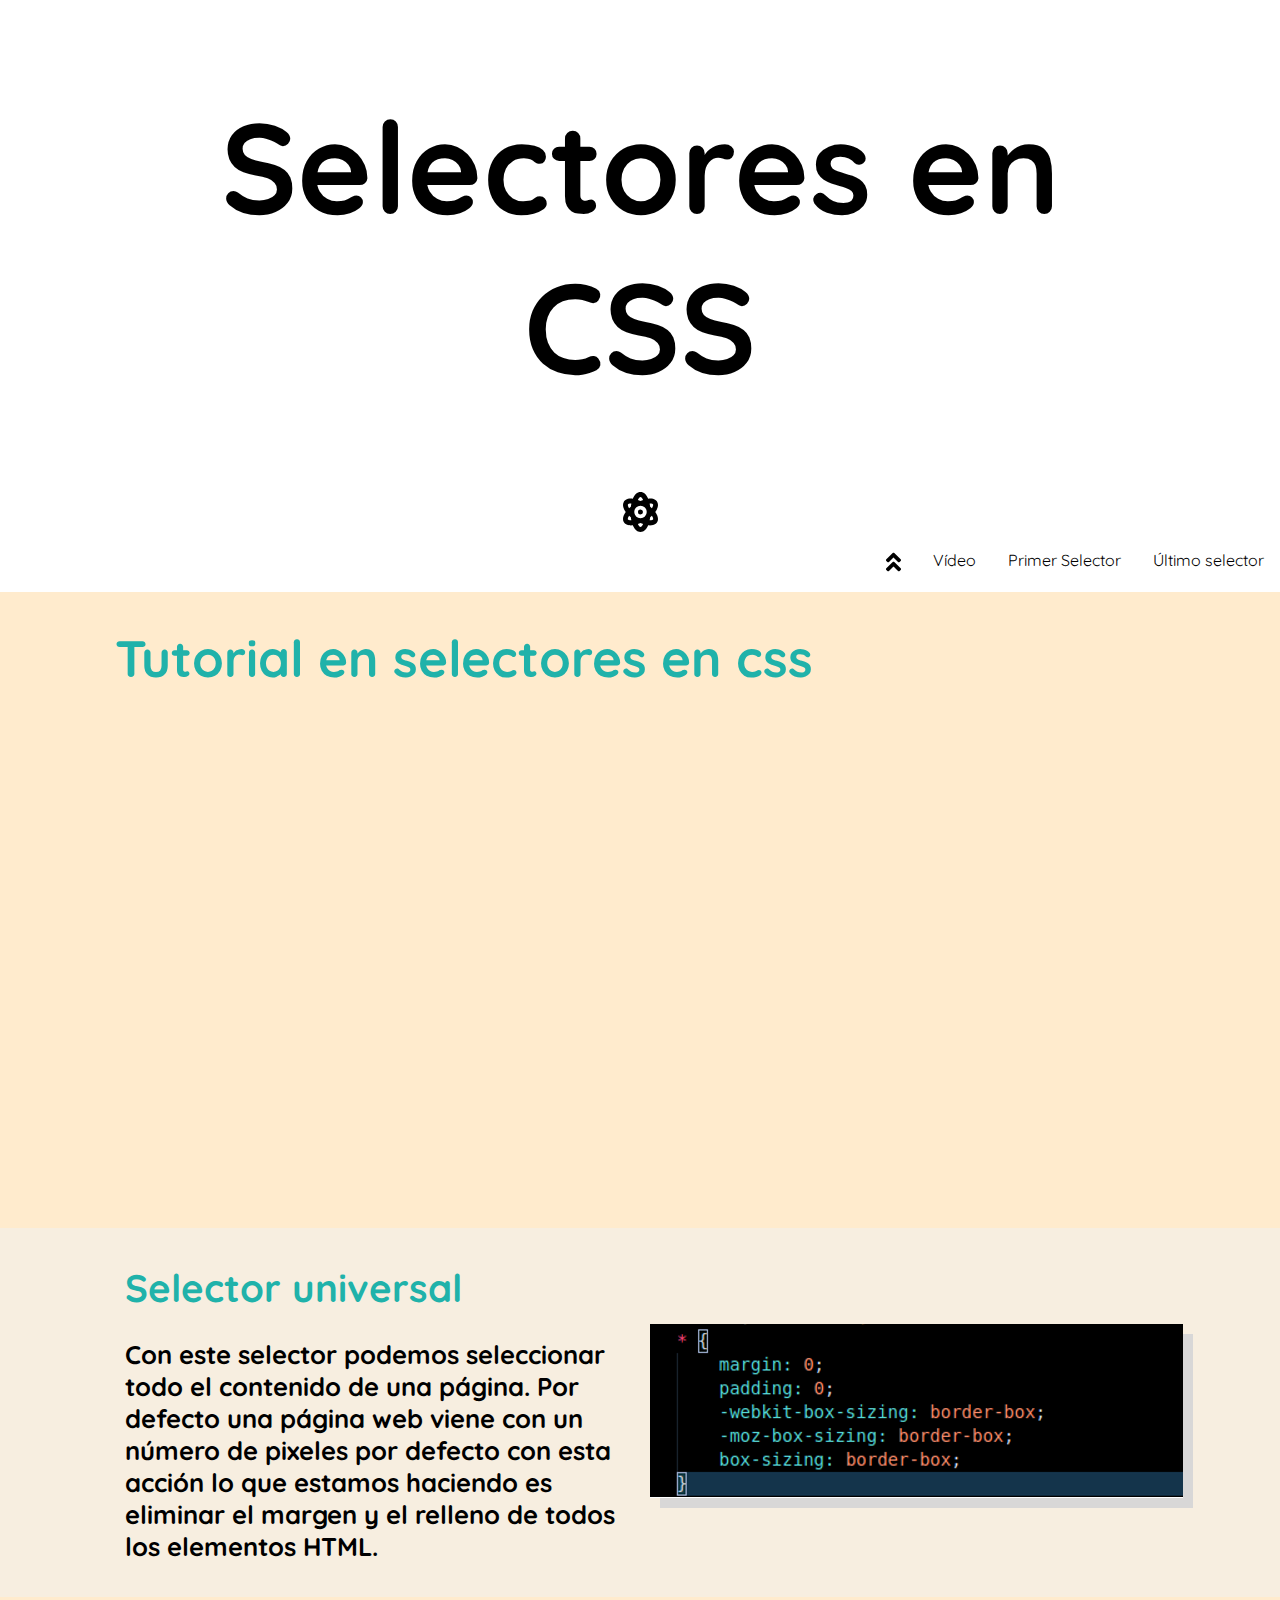
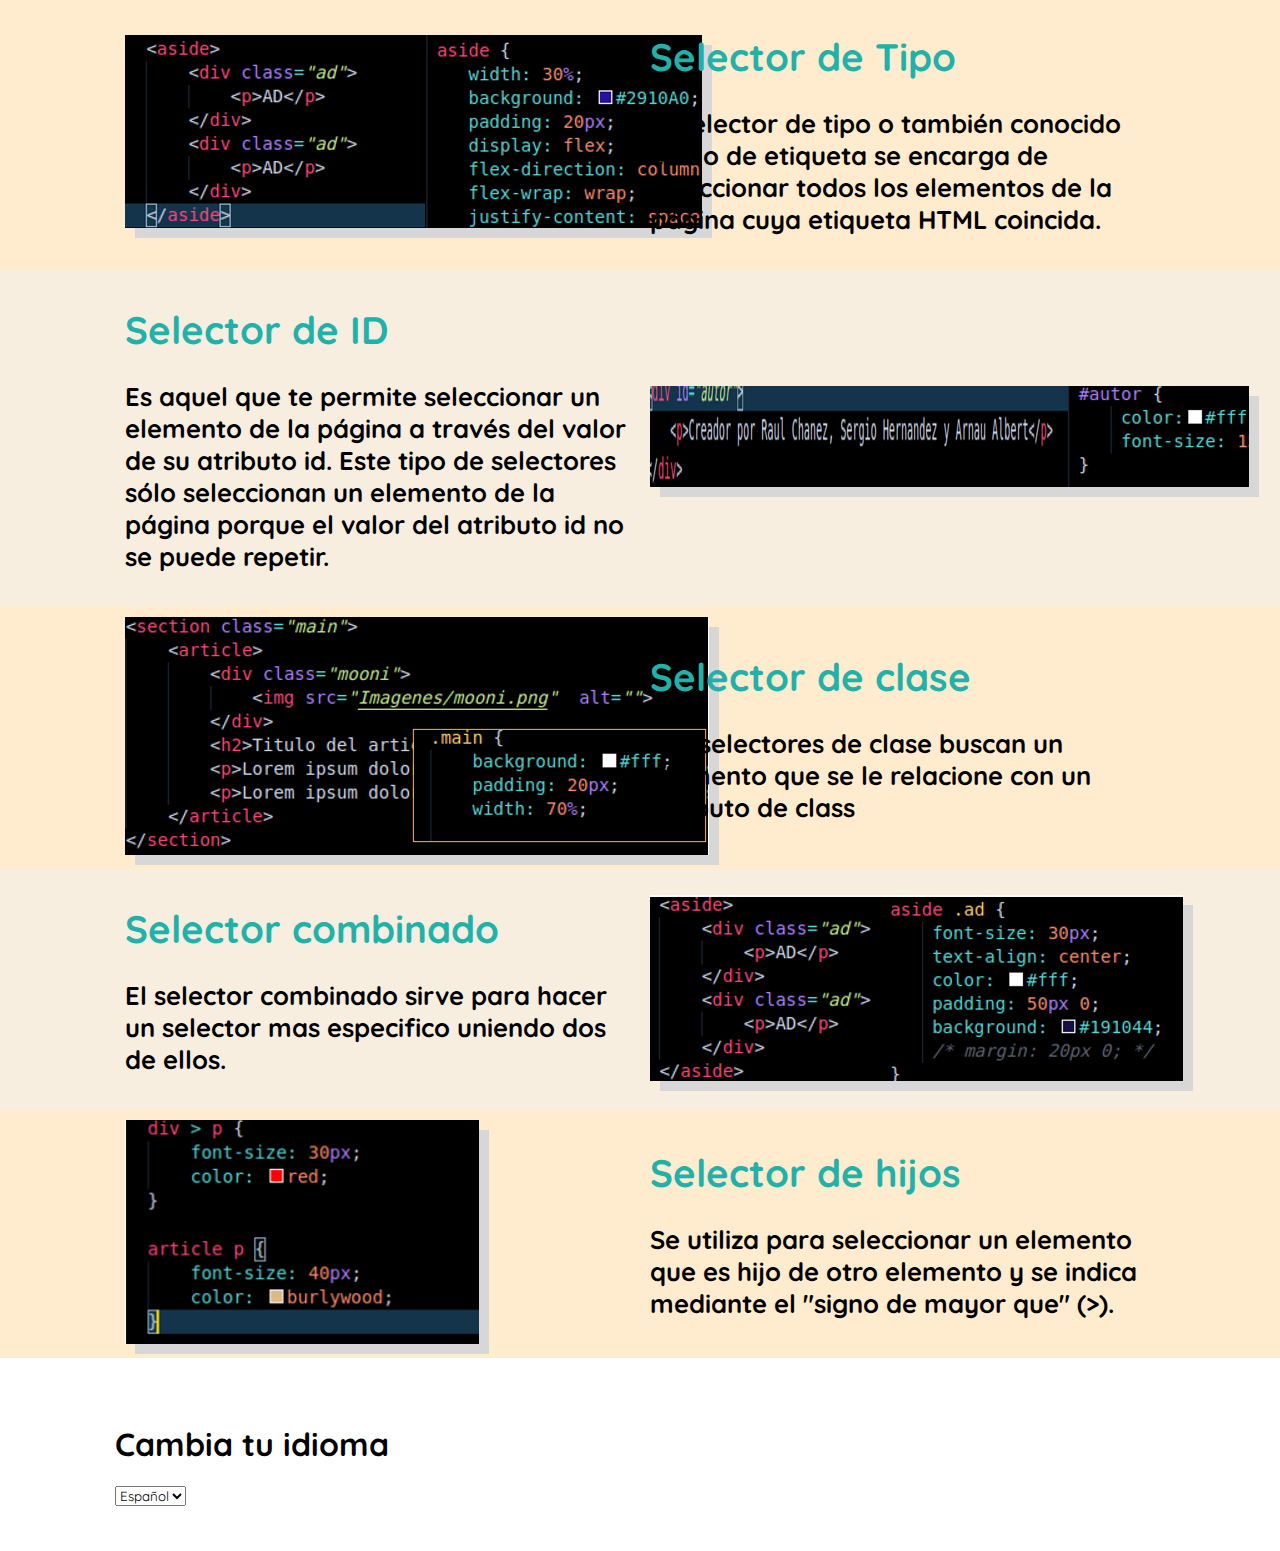
<file: index.html>
<!DOCTYPE html>
<html lang="en">

<head>
    <meta charset="UTF-8">
    <meta http-equiv="X-UA-Compatible" content="IE=edge">
    <meta name="viewport" content="width=device-width, initial-scale=1.0">
    <link rel="stylesheet" href="./css/styles.css" />
    <link href="https://fonts.googleapis.com/css2?family=Quicksand:wght@300&display=swap" rel="stylesheet">
    <title>EVA</title>
    <script src="./js/codigo.js">
    </script>
    <link rel="icon" href="./fontawesome/svgs/solid/exclamation-triangle.svg">


</head>

<body>
    <div id="header" class="row relleno-lat">
        <div>
            <h1>Selectores en CSS</h1>
            <img src="./fontawesome/svgs/solid/atom.svg" alt="Imágen del apartado header">
        </div>

    </div>
    <ul>
        <li><a href="#section-7">Último selector</a></li>
        <li><a href="#section-2">Primer Selector</a></li>
        <li><a href="#section-1">Vídeo</a></li>
        <li>
            <a href="#header"><img src="./fontawesome/svgs/solid/angle-double-up.svg" alt="icono"></a>
        </li>
    </ul>
    <div class="row relleno-lat flex" id="section-1">
        <div class="column-1">
            <h1>Tutorial en selectores en css</h1>

            <iframe width="100%" height="100%" src="https://www.youtube.com/embed/l1mER1bV0N0" title="YouTube video player" frameborder="0" allow="accelerometer; autoplay; clipboard-write; encrypted-media; gyroscope; picture-in-picture" allowfullscreen></iframe>

        </div>

    </div>


    <div class="row relleno-lat flex" id="section-2">
        <div class="column-2 relleno-col">
            <h1>Selector universal </h1>
            <h3>Con este selector podemos seleccionar todo el contenido de una página. Por defecto una página web viene con un número de pixeles por defecto con esta acción lo que estamos haciendo es eliminar el margen y el relleno de todos los elementos
                HTML.
            </h3>

        </div>

        <div class="column-2 relleno-col">
            <img src="./img/Imágen Sección 2.PNG" alt="Imágen de la seccion-2">
        </div>
    </div>
    <div class="row relleno-lat flex" id="section-3">
        <div class="column-2 relleno-col">
            <img src="./img/Imágen Sección 3.PNG" alt="Imágen de la seccion-3">
        </div>
        <div class="column-2 relleno-col">
            <h1>Selector de Tipo</h1>

            <h3>
                El selector de tipo o también conocido como de etiqueta se encarga de seleccionar todos los elementos de la página cuya etiqueta HTML coincida.
            </h3>
        </div>

    </div>


    <div class="row relleno-lat flex" id="section-4">
        <div class="column-2 relleno-col">
            <h1>Selector de ID
            </h1>
            <h3>Es aquel que te permite seleccionar un elemento de la página a través del valor de su atributo id. Este tipo de selectores sólo seleccionan un elemento de la página porque el valor del atributo id no se puede repetir.
            </h3>
        </div>
        <div class="column-2 relleno-col">
            <img src="./img/Imágen Sección 4.PNG" alt="Imágen de la seccion-4">
        </div>
    </div>


    <div class="row relleno-lat flex" id="section-5">
        <div class="column-2 relleno-col">
            <img src="./img/Imágen Sección 5.PNG" alt="Imágen de la seccion-5">
        </div>
        <div class="column-2 relleno-col">
            <h1>Selector de clase
            </h1>
            <h3>Los selectores de clase buscan un elemento que se le relacione con un atributo de class
            </h3>
        </div>

    </div>
    <div class="row relleno-lat flex" id="section-6">
        <div class="column-2 relleno-col">
            <h1>Selector combinado
            </h1>
            <h3>El selector combinado sirve para hacer un selector mas especifico uniendo dos de ellos.

            </h3>
        </div>

        <div class="column-2 relleno-col">
            <img src="./img/Imágen Sección 6.PNG" alt="Imágen de la seccion-6">
        </div>
    </div>
    <div class="row relleno-lat flex" id="section-7">
        <div class="column-2 relleno-col">
            <img src="./img/Imágen Sección 7.PNG" alt="Imágen de la seccion-7">
        </div>
        <div class="column-2 relleno-col">
            <h1>Selector de hijos</h1>
            <h3>Se utiliza para seleccionar un elemento que es hijo de otro elemento y se indica mediante el "signo de mayor que" (>).</h3>
        </div>
    </div>
    <footer class="row relleno-lat">
        <h1>Cambia tu idioma</h1>
        <select name="language" id="language" onchange="language()">
        <option value="ES" selected>Español</option>
        <option value="CA">Catala</option>
    </select>
    </footer>
</body>



</html>
</file>
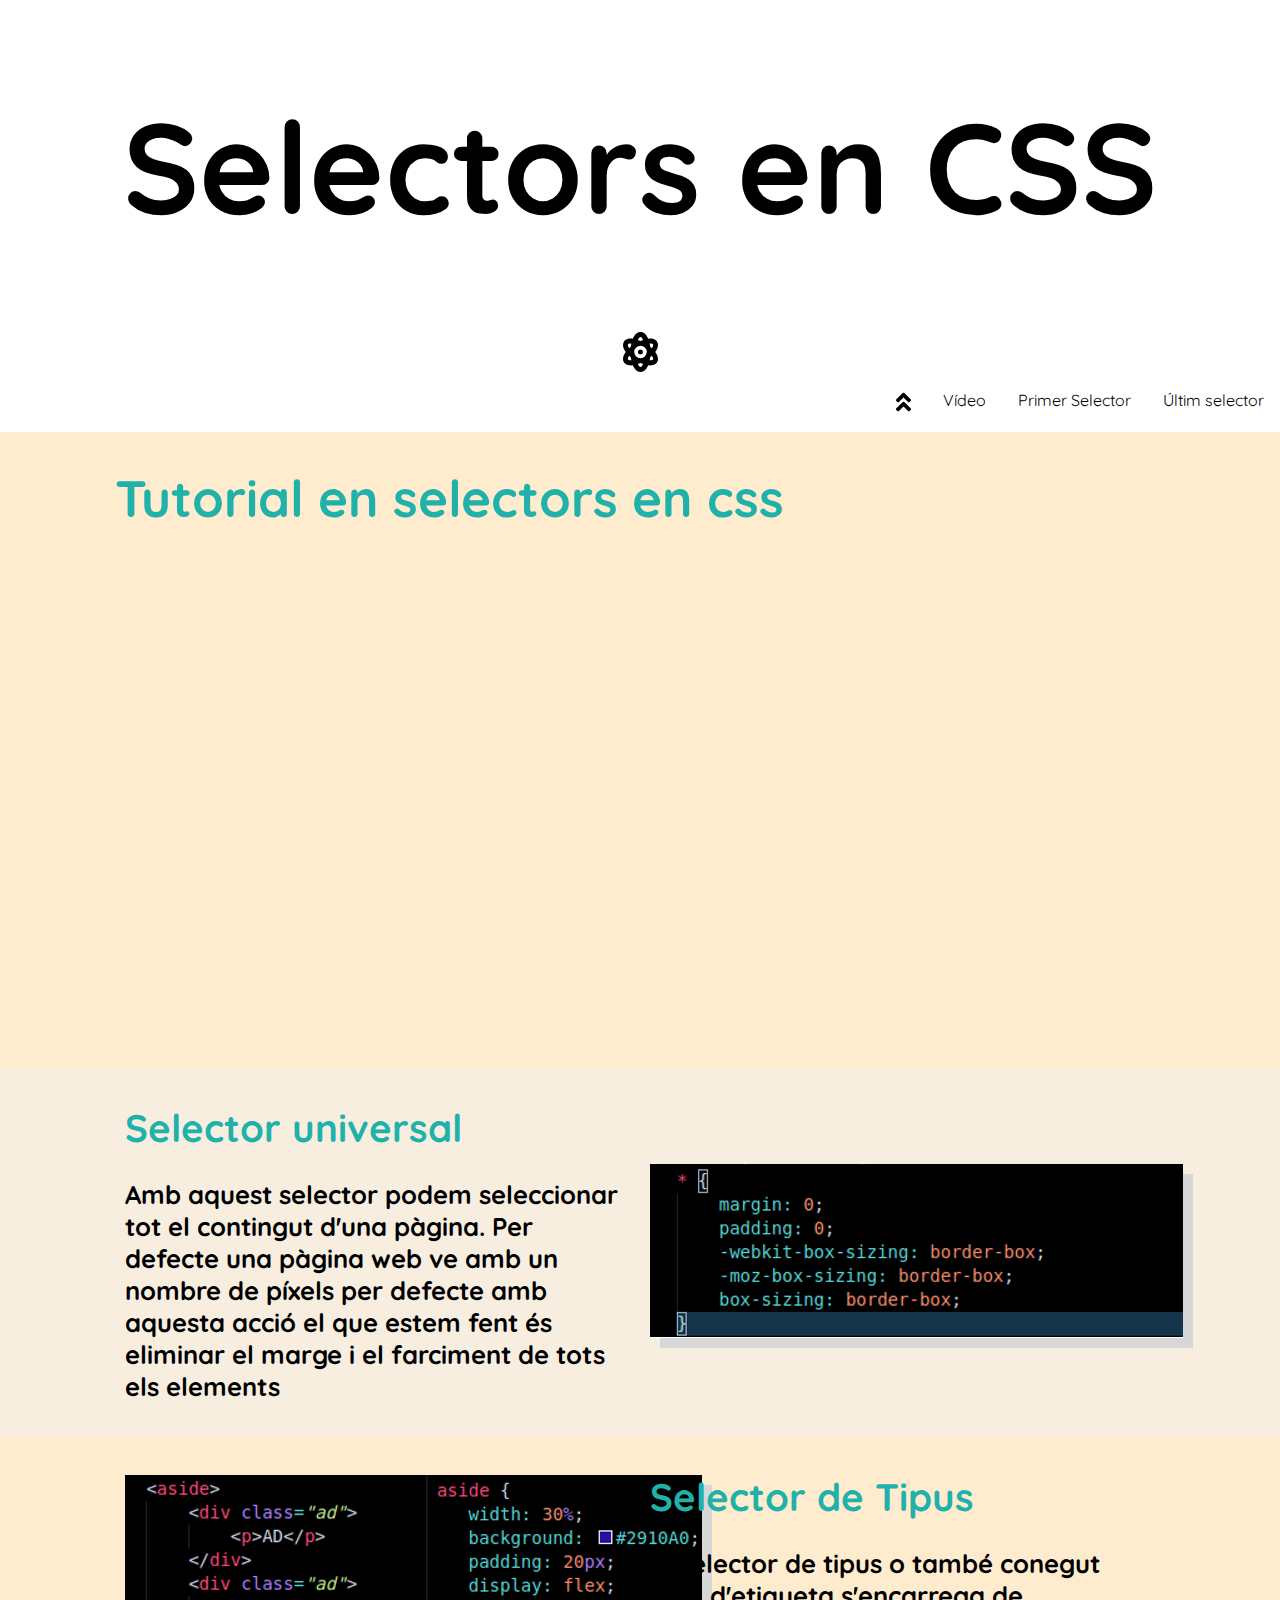
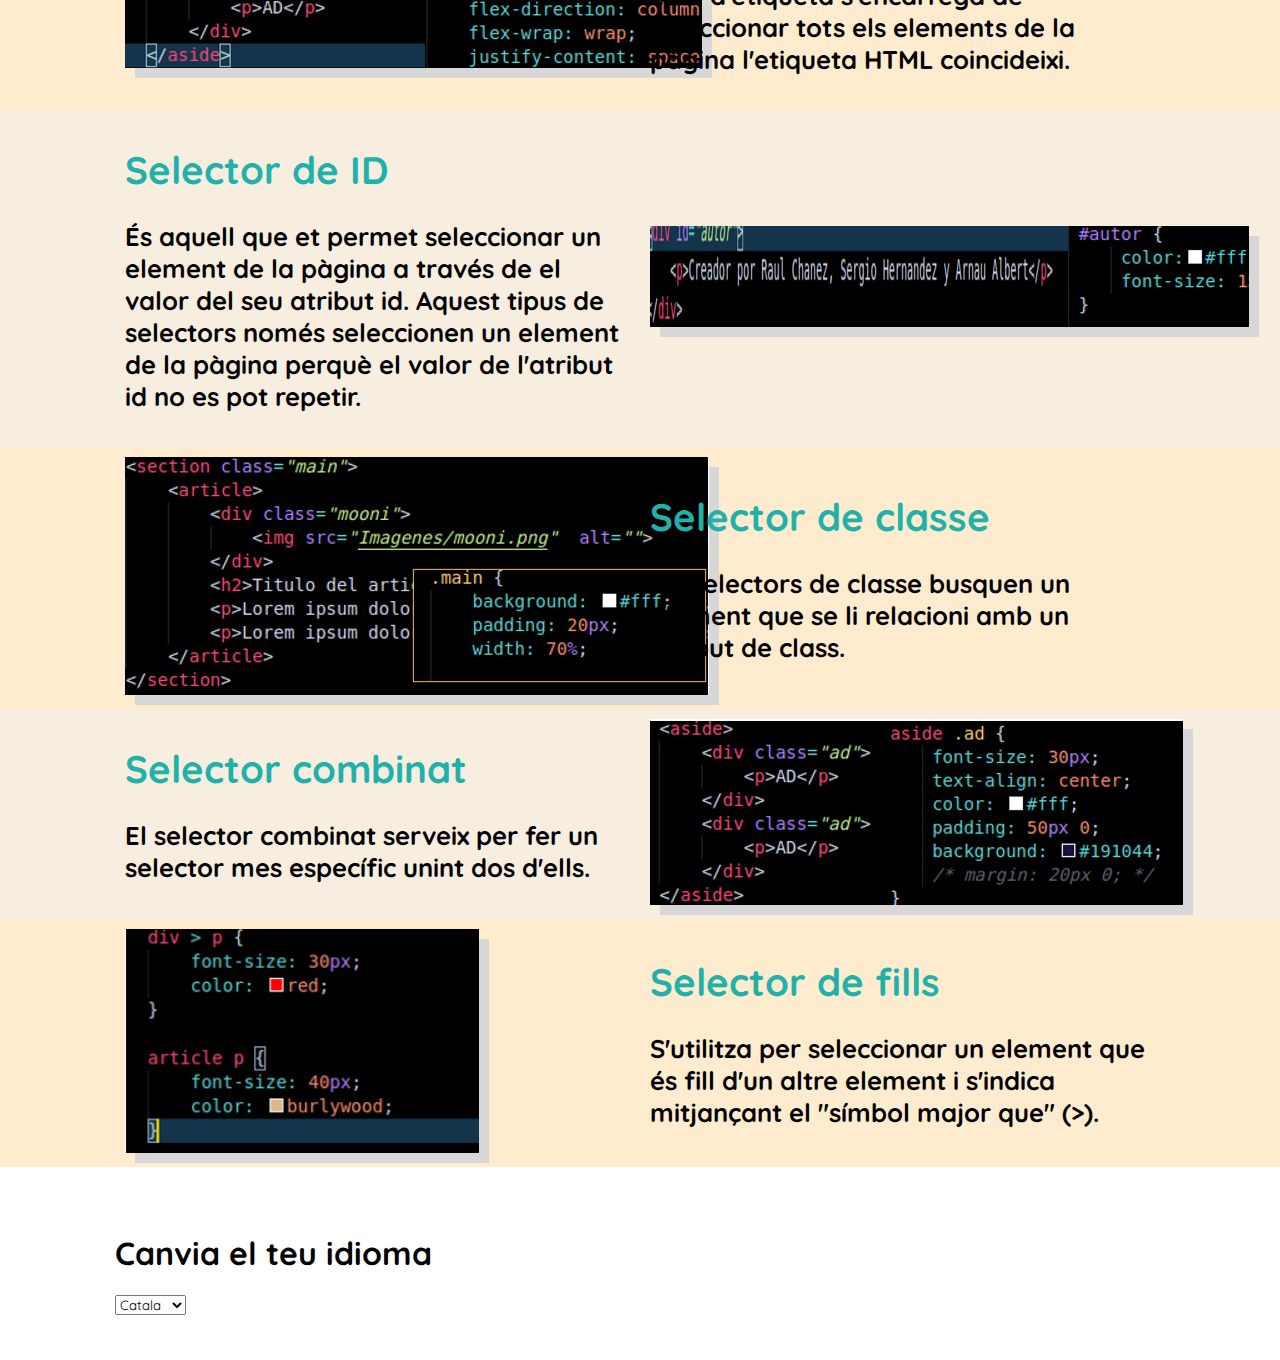
<file: CA/index.html>
<!DOCTYPE html>
<html lang="en">

<head>
    <meta charset="UTF-8">
    <meta http-equiv="X-UA-Compatible" content="IE=edge">
    <meta name="viewport" content="width=device-width, initial-scale=1.0">
    <link rel="stylesheet" href="../css/styles.css" />
    <link href="https://fonts.googleapis.com/css2?family=Quicksand:wght@300&display=swap" rel="stylesheet">
    <title>EVA</title>
    <script src="../js/codigo.js">
    </script>
    <link rel="icon" href="../fontawesome/svgs/solid/exclamation-triangle.svg">

</head>

<body>
    <div id="header" class="row relleno-lat">
        <div>
            <h1>Selectors en CSS</h1>
            <img src="../fontawesome/svgs/solid/atom.svg" alt="Imágen del apartado header">
        </div>

    </div>
    <ul>
        <li><a href="#section-7">Últim selector</a></li>
        <li><a href="#section-2">Primer Selector</a></li>
        <li><a href="#section-1">Vídeo</a></li>
        <li>
            <a href="#header"><img src="../fontawesome/svgs/solid/angle-double-up.svg" alt="icono"></a>
        </li>
    </ul>
    <div class="row relleno-lat flex" id="section-1">
        <div class="column-1">
            <h1>Tutorial en selectors en css</h1>

            <iframe width="100%" height="100%" src="https://www.youtube.com/embed/l1mER1bV0N0" title="YouTube video player" frameborder="0" allow="accelerometer; autoplay; clipboard-write; encrypted-media; gyroscope; picture-in-picture" allowfullscreen></iframe>

        </div>

    </div>


    <div class="row relleno-lat flex" id="section-2">
        <div class="column-2 relleno-col">
            <h1>Selector universal </h1>
            <h3>Amb aquest selector podem seleccionar tot el contingut d'una pàgina. Per defecte una pàgina web ve amb un nombre de píxels per defecte amb aquesta acció el que estem fent és eliminar el marge i el farciment de tots els elements

            </h3>

        </div>

        <div class="column-2 relleno-col img2">
            <img src="../img/Imágen Sección 2.PNG" alt="Imágen de la seccion-2">
        </div>
    </div>
    <div class="row relleno-lat flex" id="section-3">
        <div class="column-2 relleno-col img2">
            <img src="../img/Imágen Sección 3.PNG" alt="Imágen de la seccion-3">
        </div>
        <div class="column-2 relleno-col">
            <h1>Selector de Tipus</h1>

            <h3>
                El selector de tipus o també conegut com d'etiqueta s'encarrega de seleccionar tots els elements de la pàgina l'etiqueta HTML coincideixi.
            </h3>
        </div>

    </div>


    <div class="row relleno-lat flex" id="section-4">
        <div class="column-2 relleno-col">
            <h1>Selector de ID
            </h1>
            <h3>
                És aquell que et permet seleccionar un element de la pàgina a través de el valor del seu atribut id. Aquest tipus de selectors només seleccionen un element de la pàgina perquè el valor de l'atribut id no es pot repetir.
            </h3>
        </div>
        <div class="column-2 relleno-col img2">
            <img src="../img/Imágen Sección 4.PNG" alt="Imágen de la seccion-4">
        </div>
    </div>


    <div class="row relleno-lat flex" id="section-5">
        <div class="column-2 relleno-col img2">
            <img src="../img/Imágen Sección 5.PNG" alt="Imágen de la seccion-5">
        </div>
        <div class="column-2 relleno-col">
            <h1>Selector de classe
            </h1>
            <h3>Els selectors de classe busquen un element que se li relacioni amb un atribut de class.
            </h3>
        </div>

    </div>
    <div class="row relleno-lat flex" id="section-6">
        <div class="column-2 relleno-col">
            <h1>Selector combinat
            </h1>
            <h3>El selector combinat serveix per fer un selector mes específic unint dos d'ells.

            </h3>
        </div>

        <div class="column-2 relleno-col img2">
            <img src="../img/Imágen Sección 6.PNG" alt="Imágen de la seccion-6">
        </div>
    </div>
    <div class="row relleno-lat flex" id="section-7">
        <div class="column-2 relleno-col img2">
            <img src="../img/Imágen Sección 7.PNG" alt="Imágen de la seccion-7">
        </div>
        <div class="column-2 relleno-col">
            <h1>Selector de fills</h1>
            <h3>S'utilitza per seleccionar un element que és fill d'un altre element i s'indica mitjançant el "símbol major que" (>).</h3>
        </div>
    </div>
    <footer class="row relleno-lat">
        <h1>Canvia el teu idioma</h1>
        <select name="language" id="language" onchange="language()">
        <option value="CA" selected>Catala</option>
        <option value="ES">Español</option>
    </select>
    </footer>
</body>

</html>
</file>
<file: css/styles.css>
* {
    box-sizing: border-box;
    /* font family */
    font-family: 'Quicksand', sans-serif;
}

body {
    margin: 0;
}


/* Clear floats after the columns */

.row:after {
    content: "";
    display: table;
    clear: both;
}

ul {
    list-style-type: none;
    margin: 0;
    padding: 0;
    overflow: hidden;
    background-color: white;
    position: -webkit-sticky;
    /* Safari */
    position: sticky;
    top: 0;
}

li {
    float: right;
}

li a {
    display: block;
    color: black;
    text-align: center;
    padding: 14px 16px;
    text-decoration: none;
}

li a:hover {
    background-color: #111;
}

li a:hover {
    background-color: rgb(250, 161, 45);
}

#header img {
    width: 35px;
}

.column-1 {
    width: 100%;
}

.column-2 {
    width: 50%;
    float: left;
}

ul img {
    color: black;
    width: 15px;
    box-shadow: 0px 0px;
}


/* Reglas auxiliares */

.flex {
    display: flex;
    align-items: center;
    justify-content: center;
}

.relleno-lat {
    padding-left: 9%;
    padding-right: 9%;
}

.relleno-col {
    padding: 10px;
}

#header h1 {
    font-size: 10vw;
}

#header {
    text-align: center;
}

#header img {
    box-shadow: 0px 0px;
}

#section-1 {
    text-align: center;
    background-color: blanchedalmond;
}

#section-2 {
    background-color: rgb(247, 238, 224);
}

#section-3 {
    background-color: blanchedalmond;
}

#section-4 {
    background-color: rgb(247, 238, 224);
}

#section-5 {
    background-color: blanchedalmond;
}

#section-6 {
    background-color: rgb(247, 238, 224);
}

#section-7 {
    background-color: blanchedalmond;
}

#section-1 h1 {
    text-align: left;
    font-size: 4vw;
    color: lightseagreen;
}

#section-2 h1 {
    font-size: 3vw;
    color: lightseagreen;
}

#section-3 h1 {
    font-size: 3vw;
    color: lightseagreen;
}

#section-4 h1 {
    font-size: 3vw;
    color: lightseagreen;
}

#section-5 h1 {
    font-size: 3vw;
    color: lightseagreen;
}

#section-6 h1 {
    font-size: 3vw;
    color: lightseagreen;
}

#section-7 h1 {
    font-size: 3vw;
    color: lightseagreen;
}

body h3 {
    font-size: 2vw;
}

#section-7 img {
    width: 70%;
}

img {
    box-shadow: 10px 10px rgb(216, 215, 215);
}

html {
    scroll-behavior: smooth;
}

footer {
    padding-bottom: 5vh;
    padding-top: 5vh;
}

iframe {
    width: 100%;
    height: 500px;
}

@media screen and (max-width:376px) {
    .flex {
        display: block;
    }
    .column-2 {
        width: 100%;
    }
    img {
        width: 100%;
    }
    #section-2 img {
        width: 100%;
    }
    #section-2 {
        width: 100%;
    }
    ul img {
        width: 10px;
        box-shadow: 0px 0px;
    }
    ul {
        width: 100%;
    }
    h1 {
        font-size: 5vw;
    }
    #section-7 img {
        width: 90%;
    }
    #section-1 h1 {
        font-size: 25px;
    }
    #section-2 h1 {
        font-size: 25px;
    }
    #section-2 h3 {
        font-size: 12px;
    }
    #section-3 h1 {
        font-size: 25px;
    }
    #section-3 h3 {
        font-size: 12px;
    }
    #section-4 h1 {
        font-size: 25px;
    }
    #section-4 h3 {
        font-size: 12px;
    }
    #section-5 h1 {
        font-size: 25px;
    }
    #section-5 h3 {
        font-size: 12px;
    }
    #section-6 h1 {
        font-size: 25px;
    }
    #section-6 h3 {
        font-size: 12px;
    }
    #section-7 h1 {
        font-size: 25px;
    }
    #section-7 h3 {
        font-size: 12px;
    }
    #header h1 {
        font-size: 10vw;
    }
    #header img {
        width: 25px
    }
    iframe {
        width: 100%;
        height: 200px;
    }
    li a {
        display: block;
        color: black;
        text-align: center;
        padding: 14px 2vw;
        text-decoration: none;
    }
}
</file>
